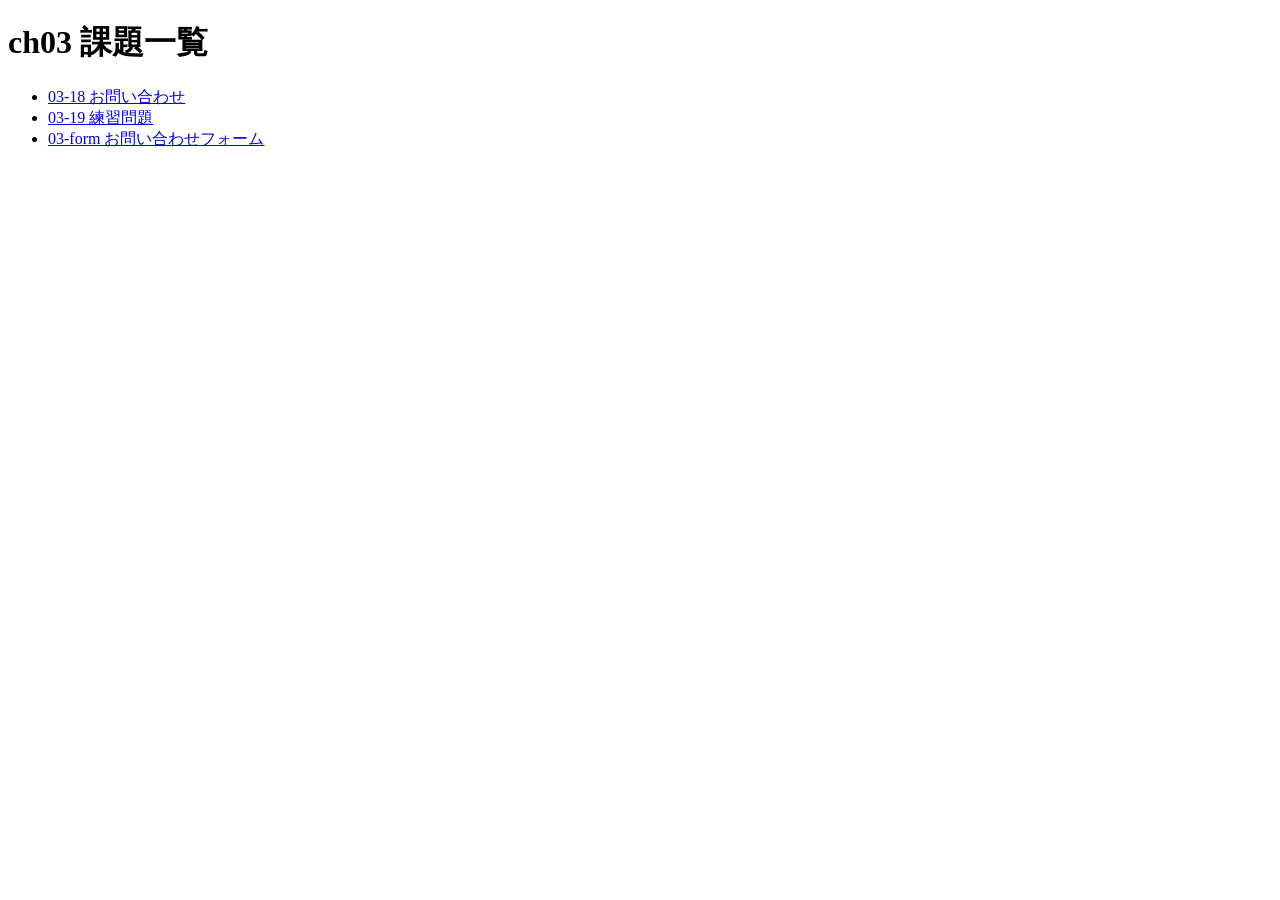
<file: index.html>
<!DOCTYPE html>
<html lang="ja">
<head>
    <meta charset="UTF-8">
    <title>ch03 課題一覧</title>
</head>
<body>
    <h1>ch03 課題一覧</h1>
    <ul>
        <li><a href="03-18/">03-18 お問い合わせ</a></li>
        <li><a href="03-19/">03-19 練習問題</a></li>
        <li><a href="03-form/">03-form お問い合わせフォーム</a></li>
    </ul>
</body>
</html>
</file>
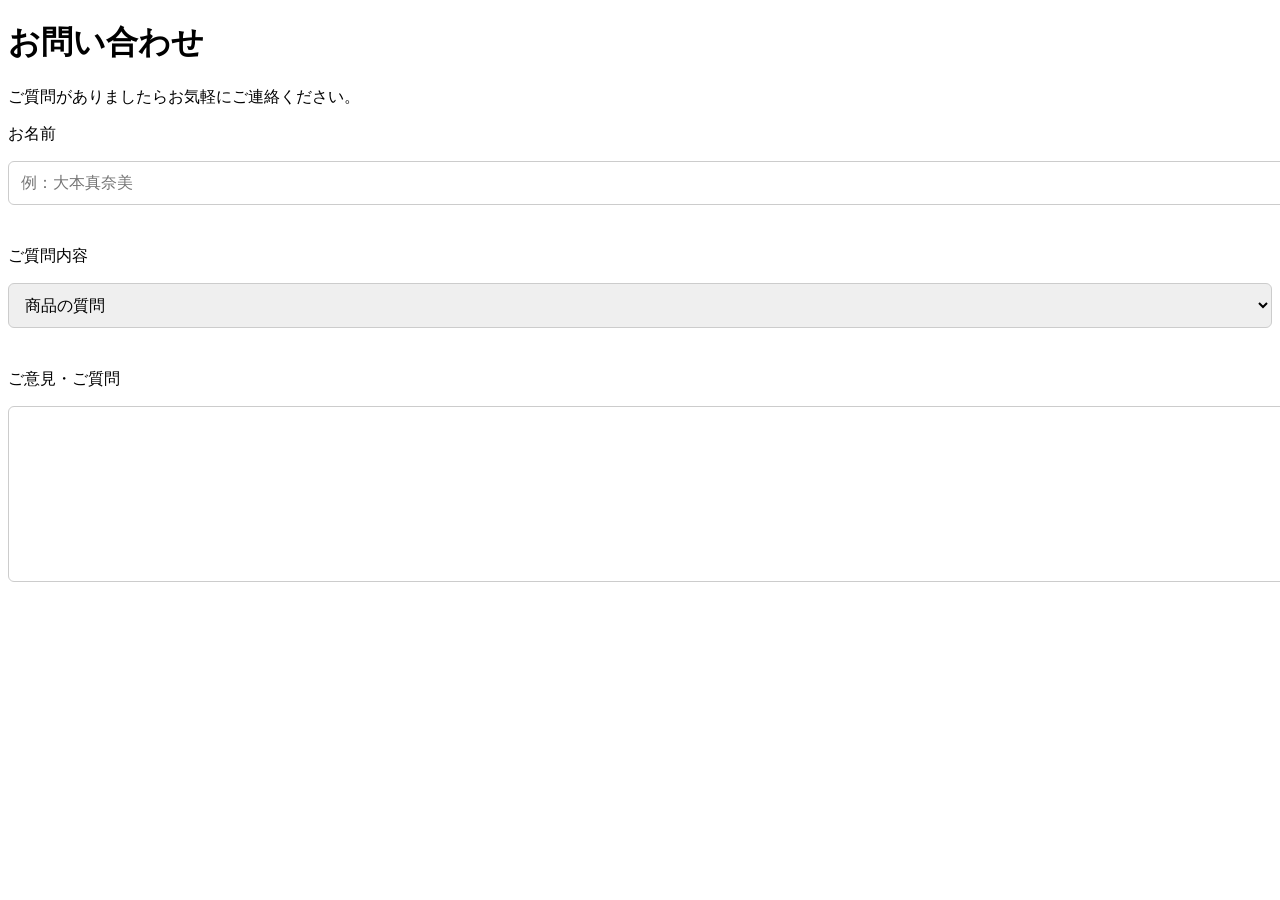
<file: 03-18/index.html>
<!DOCTYPE html>
<html lang="ja">
<head>
    <meta charset="UTF-8">
    <meta name="viewport" content="width=device-width, initial-scale=1">
    <title>お問い合わせ</title>
    <link rel="stylesheet" href="style.css">
</head>
<body>
    <h1>お問い合わせ</h1>
    <p>ご質問がありましたらお気軽にご連絡ください。</p>
    <p>お名前</p>
    <input type="text" placeholder="例：大本真奈美">
    <p>ご質問内容</p>
    <select name="question">
        <option value="a">商品の質問</option>
        <option value="b">お店について</option>
        <option value="c">その他</option>
    </select>
    <p>ご意見・ご質問</p>
    <textarea name="message"></textarea>
</body>
</html>
</file>
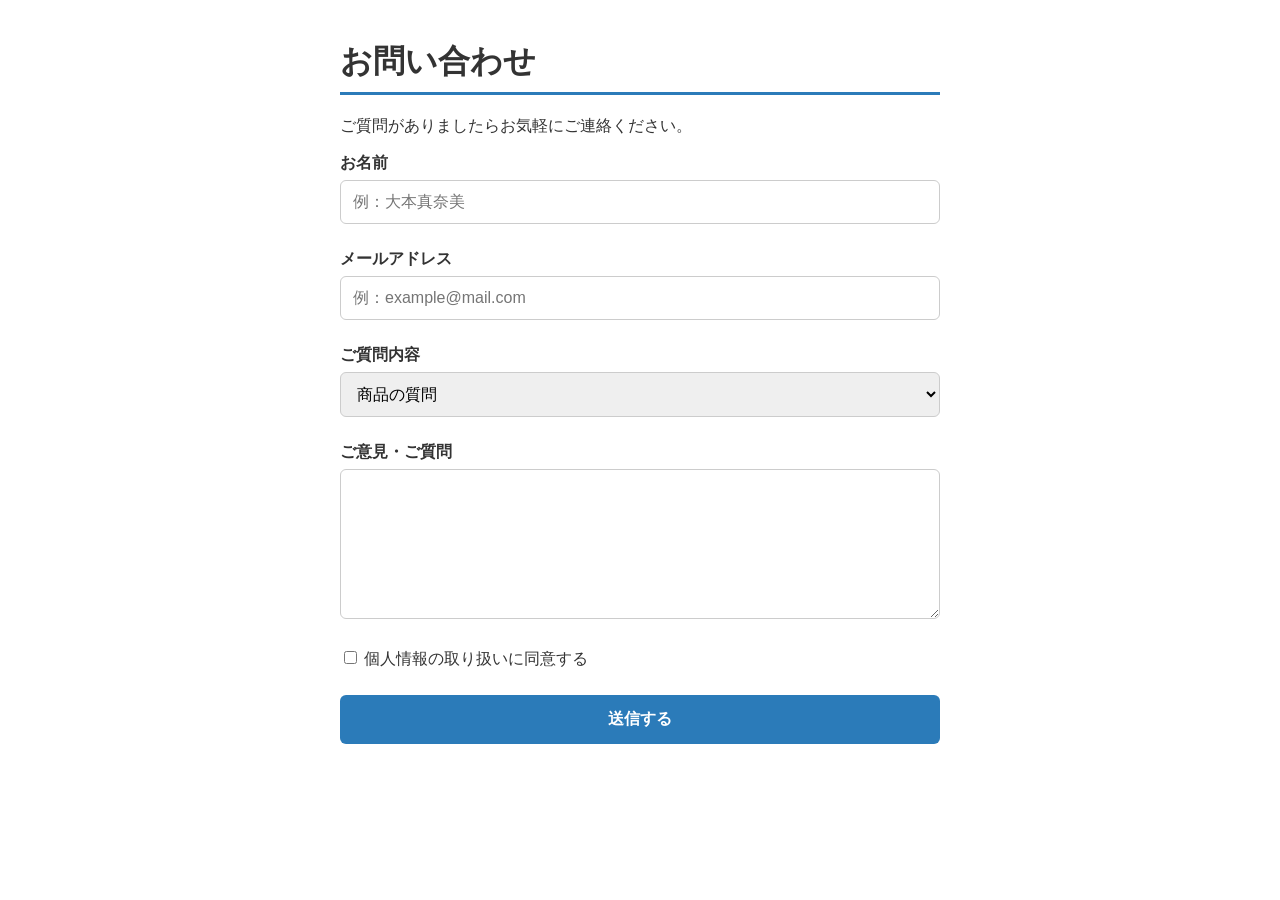
<file: 03-form/index.html>
<!DOCTYPE html>
<html lang="ja">
<head>
    <meta charset="UTF-8">
    <meta name="viewport" content="width=device-width, initial-scale=1">
    <title>お問い合わせ</title>
    <link rel="stylesheet" href="style.css">
</head>
<body>
    <h1>お問い合わせ</h1>
    <p>ご質問がありましたらお気軽にご連絡ください。</p>

    <!-- action＝送り先 / method＝送り方 -->
    <form action="thanks.html" method="get">
        <label for="name">お名前</label>
        <input id="name" type="text" name="name" placeholder="例：大本真奈美" required>

        <label for="email">メールアドレス</label>
        <input id="email" type="email" name="email" placeholder="例：example@mail.com" required>

        <label for="question">ご質問内容</label>
        <select id="question" name="question">
            <option value="item">商品の質問</option>
            <option value="shop">お店について</option>
            <option value="other">その他</option>
        </select>

        <label for="message">ご意見・ご質問</label>
        <textarea id="message" name="message"></textarea>

        <label class="check">
            <input type="checkbox" name="agree" value="yes" required> 個人情報の取り扱いに同意する
        </label>

        <button type="submit">送信する</button>
    </form>
</body>
</html>
</file>
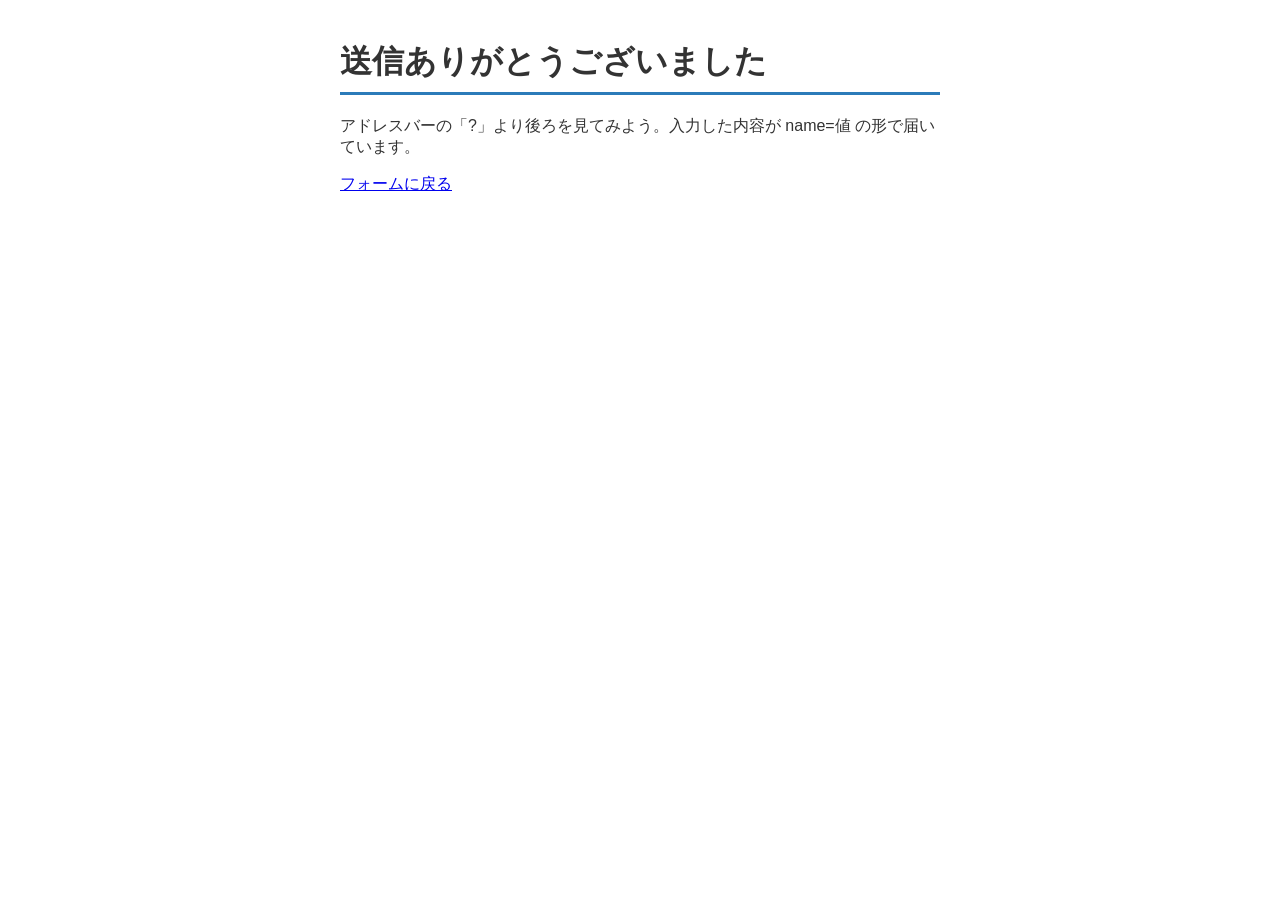
<file: 03-form/thanks.html>
<!DOCTYPE html>
<html lang="ja">
<head>
    <meta charset="UTF-8">
    <meta name="viewport" content="width=device-width, initial-scale=1">
    <title>送信ありがとうございました</title>
    <link rel="stylesheet" href="style.css">
</head>
<body>
    <h1>送信ありがとうございました</h1>
    <p>アドレスバーの「?」より後ろを見てみよう。入力した内容が name=値 の形で届いています。</p>
    <p><a href="index.html">フォームに戻る</a></p>
</body>
</html>
</file>
<file: 03-18/style.css>
/* 入力フィールド共通の装飾 */
input[type="text"],
select,
textarea {
    width: 100%;             /* 横幅いっぱいに広げる */
    padding: 12px;           /* 内側に余白を作ってクリックしやすく */
    border: 1px solid #ccc;  /* 消えた枠線を復活させる */
    border-radius: 6px;      /* 角を丸くして柔らかい印象に */
    margin-bottom: 25px;     /* 次の項目との間に余白を作る */
    font-size: 16px;         /* 入力する文字の大きさ */
}

/* テキストエリアの高さ指定 */
textarea {
    height: 150px;           /* 高さを固定して入力しやすくする */
}
</file>
<file: 03-form/style.css>
body {
    max-width: 600px;
    margin: 40px auto;
    padding: 0 16px;
    font-family: sans-serif;
    color: #333;
}

h1 {
    padding-bottom: 8px;
    border-bottom: 3px solid #2b7bb9;
}

/* 項目名は1行ずつ */
label {
    display: block;
    margin-bottom: 6px;
    font-weight: bold;
}

/* 入力欄共通の装飾 */
input[type="text"],
input[type="email"],
select,
textarea {
    width: 100%;
    box-sizing: border-box;    /* padding を含めて 100% にする */
    padding: 12px;
    border: 1px solid #ccc;
    border-radius: 6px;
    margin-bottom: 25px;
    font-size: 16px;
}

textarea {
    height: 150px;
}

/* 同意のチェックは太字にしない */
label.check {
    font-weight: normal;
    margin-bottom: 25px;
}

button {
    display: block;
    width: 100%;
    padding: 14px;
    border: none;
    border-radius: 6px;
    background: #2b7bb9;
    color: #fff;
    font-size: 16px;
    font-weight: bold;
    cursor: pointer;
}

button:hover {
    opacity: 0.8;
}
</file>
